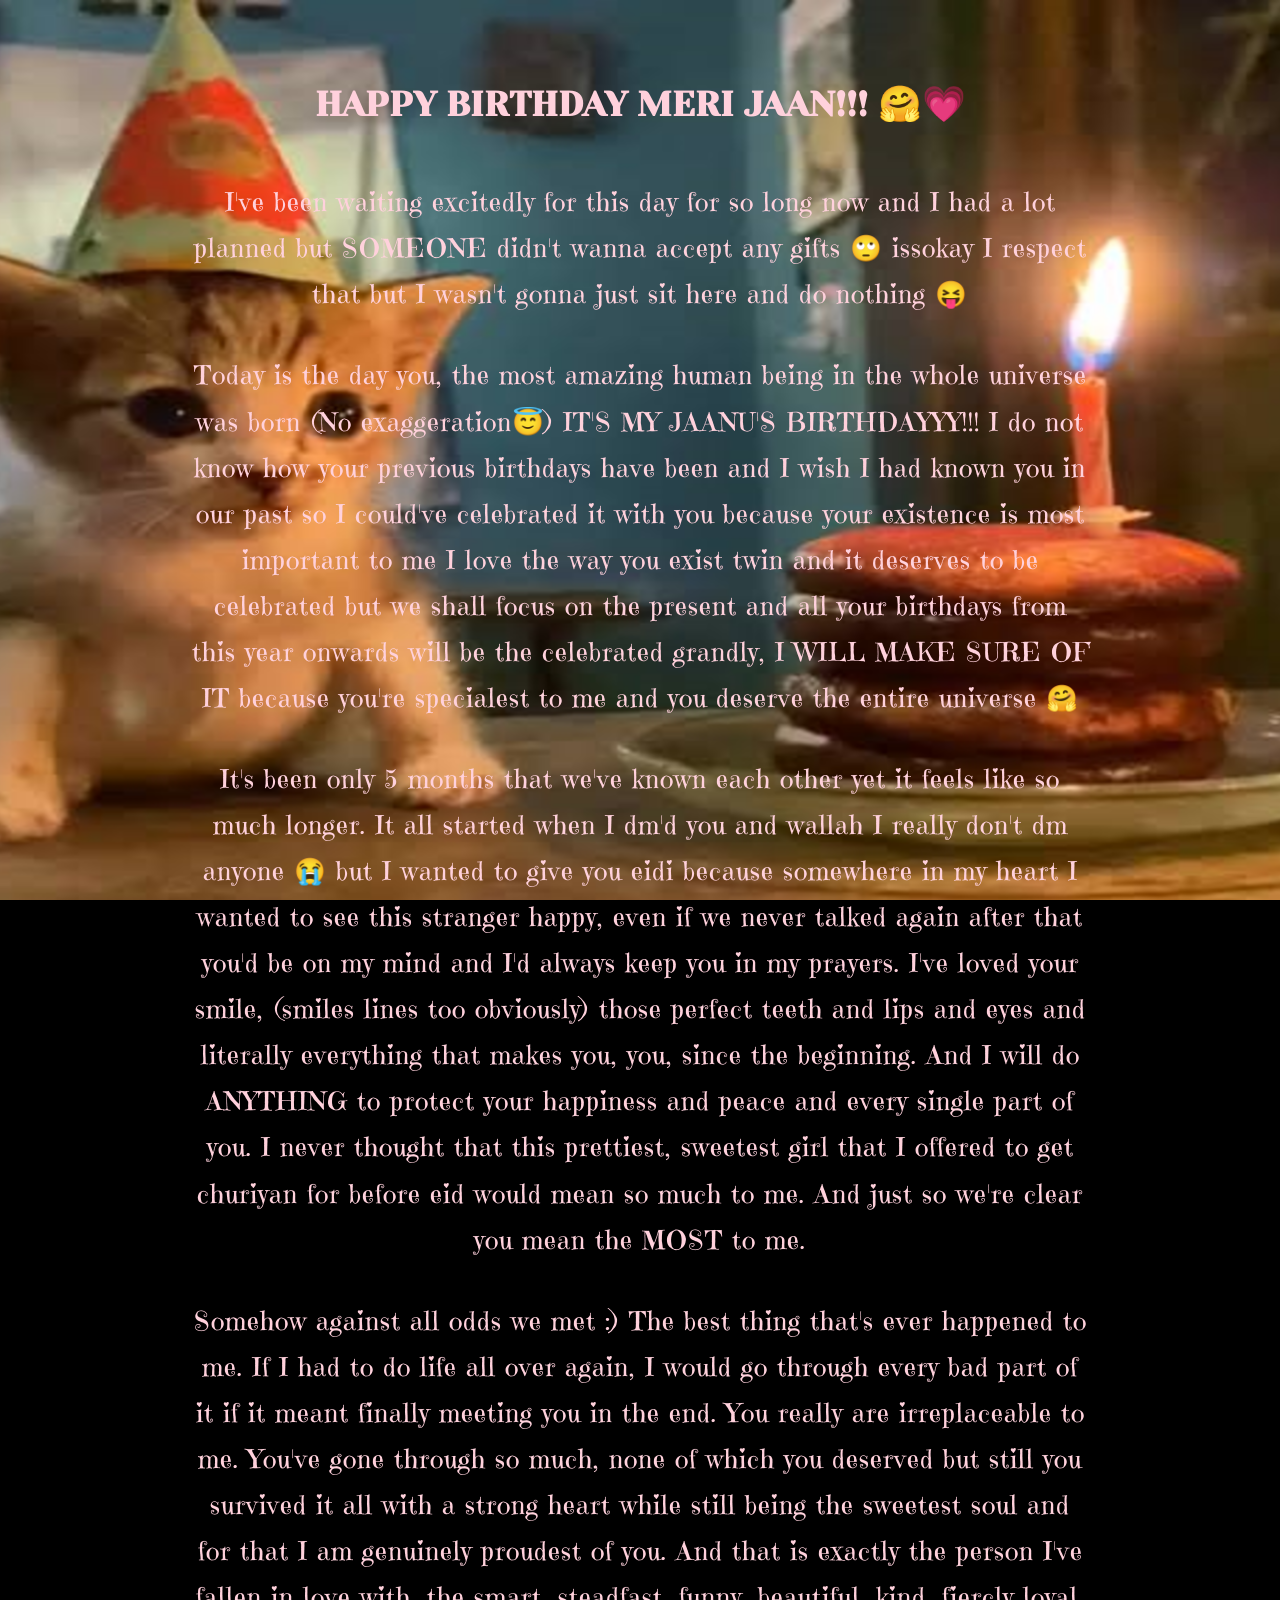
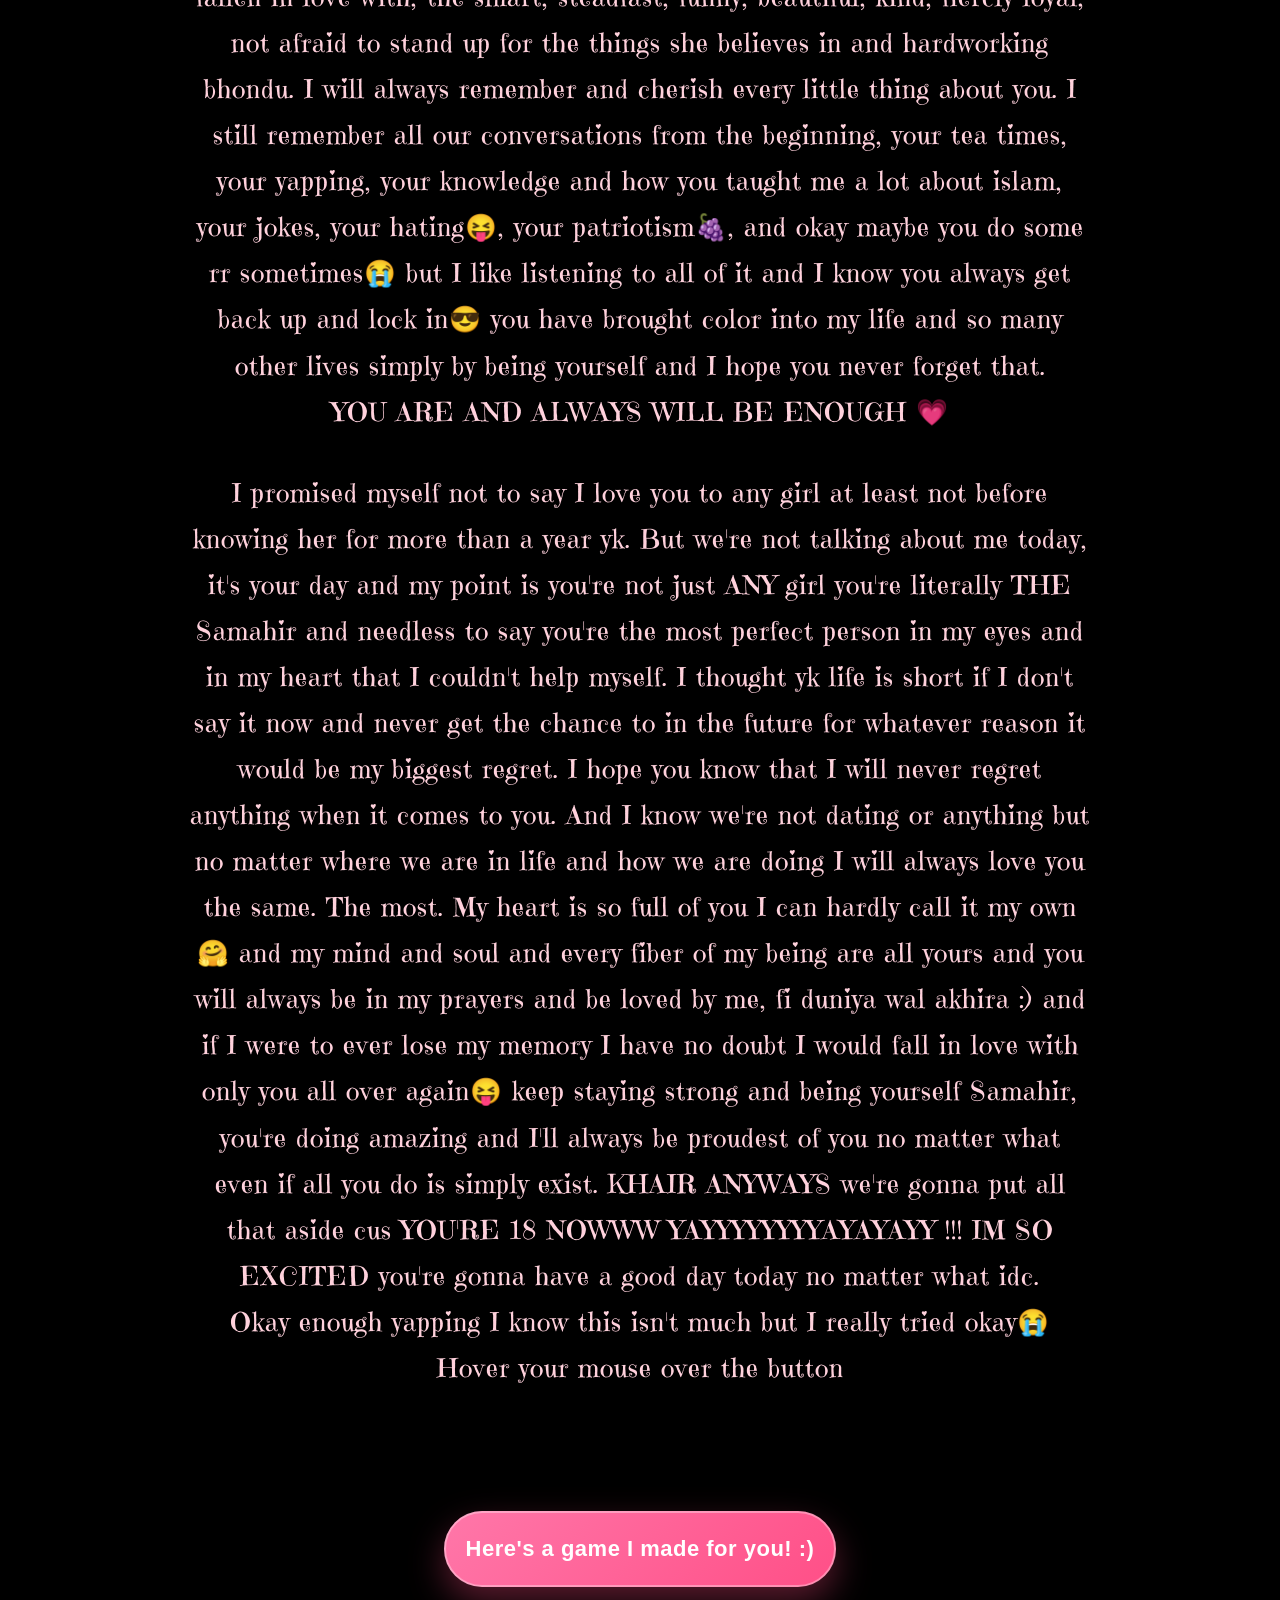
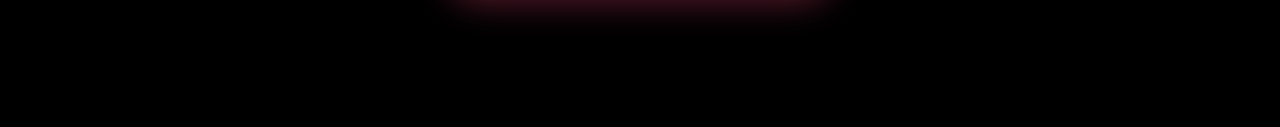
<file: index.html>
<!DOCTYPE html>
<html lang="en">
<head>
    <meta charset="UTF-8">
    <meta name="viewport" content="width=device-width, initial-scale=1.0">
    <title>HAPPY BIRTHDAY!!!</title>
</head>

<style>
    @font-face {
        src: url(fonts/YesevaOne-Regular.ttf);
        font-family: YesevaOne-Regular;
    }
    
    @font-face {
        src: url(fonts/EmilysCandy-Regular.ttf);
        font-family: EmilysCandy-Regular;
    }
    
    * {
        margin: 0;
        padding: 0;
        box-sizing: border-box;
    }

    body {
        background: black;
        background-image: url(images/birthday-kitty.png);
        background-position: center;
        background-repeat: no-repeat;
        background-attachment: fixed;
        background-size: cover;
        padding: 40px 20px; 
    }

    h1 {
        text-align: center;
        color: #FFD1DC;
        font-family: YesevaOne-Regular;
        font-size: 2.2em;
        margin-top: 40px;
        margin-bottom: 50px; 
        line-height: 1.4;
    }

    p {
        text-align: center;
        color: #FFD1DC;
        font-family: EmilysCandy-Regular;
        font-size: 1.6em;
        letter-spacing: 1px;
        max-width: 900px;       
        margin: 0 auto 35px auto; 
        line-height: 1.8;       
    }

    a {
        text-decoration: none;
        -webkit-tap-highlight-color: transparent;
        outline: none;
    }

    .container {
        display: flex;
        justify-content: center;
        align-items: center;
        position: relative;
        margin-top: 120px; 
        margin-bottom: 100px;
    }

    .love-btn {
        position: relative;
        padding: 25px 22px;
        border: none;
        border-radius: 70px;
        cursor: pointer;
        background: linear-gradient(135deg, #ff77a9, #ff4f87);
        color: white;
        font-size: 22px;
        font-weight: 600;
        letter-spacing: .5px;
        box-shadow: 0 15px 35px rgba(255, 75, 130, .35);
        transition: transform 0.35s, box-shadow 0.35s;
        overflow: visible;
        animation: float 3s ease-in-out infinite;
    }

    .love-btn span {
        position: relative;
        z-index: 10;
    }

    .love-btn:hover {
        animation: floatHover 3s ease-in-out infinite;
        box-shadow:
            0 20px 45px rgba(255, 75, 130, .45),
            0 0 35px rgba(255, 150, 190, .7);
    }

    .love-btn:active {
        transform: scale(.97);
    }

    @keyframes float {
        0%, 100% { transform: translateY(0); }
        50% { transform: translateY(-8px); }
    }

    @keyframes floatHover {
        0%, 100% { transform: translateY(-6px) scale(1.05); }
        50% { transform: translateY(-14px) scale(1.05); }
    }

    .emoji-arc {
        position: absolute;
        top: -95px; 
        left: 50%;                
        transform: translateX(-50%); 
        width: 400px; 
        height: 120px;
        pointer-events: none;
        z-index: 20;
        background: transparent; 
        border: none;
        outline: none;
    }

    .arc-item {
        position: absolute;
        font-size: 26px;
        opacity: 0;
        offset-path: path('M 0 90 Q 135 -70 395 90');
        offset-rotate: auto; 
        transition: offset-distance 2s cubic-bezier(0.25, 1, 0.5, 1), opacity 0.4s ease;
    }

    .arc-item.e1 { 
        offset-distance: 0%; 
    }

    .love-btn:hover + .emoji-arc .arc-item {
        opacity: 1;
    }

    .love-btn:hover + .emoji-arc .arc-item.e1 { 
        offset-distance: 100%; 
    }

    .heart {
        position: absolute;
        color: #ff4f87;
        font-size: 22px;
        opacity: 0;
        transition: .8s ease;
        pointer-events: none;
    }

    .h1 { top: 50%; left: 15%; }
    .h2 { top: 50%; right: 15%; }
    .h3 { top: 15%; left: 30%; }
    .h4 { bottom: 15%; right: 30%; }
    .h5 { top: 20%; right: 40%; }
    .h6 { bottom: 20%; left: 40%; }

    .love-btn:hover .h1 { opacity: 1; transform: translate(-70px, -60px) rotate(-25deg) scale(1.5); }
    .love-btn:hover .h2 { opacity: 1; transform: translate(70px, -70px) rotate(20deg) scale(1.6); }
    .love-btn:hover .h3 { opacity: 1; transform: translate(-30px, -90px) scale(1.4); }
    .love-btn:hover .h4 { opacity: 1; transform: translate(35px, 70px) scale(1.3); }
    .love-btn:hover .h5 { opacity: 1; transform: translate(55px, -80px) rotate(35deg) scale(1.4); }
    .love-btn:hover .h6 { opacity: 1; transform: translate(-55px, 75px) rotate(-30deg) scale(1.5); }

    .love-btn::before {
        content: "";
        position: absolute;
        top: -100%;
        left: -40%;
        width: 40%;
        height: 220%;
        background: rgba(255, 255, 255, 0); 
        transform: rotate(-45deg);
        transition: .7s;
    }

    .love-btn:hover::before {
        left: 120%;
    }

    .love-btn::after {
        content: "";
        position: absolute;
        inset: 0;
        border-radius: 70px;
        border: 2px solid rgba(255, 255, 255, .35);
        animation: pulse 2.5s infinite;
    }

    @keyframes pulse {
        0% { transform: scale(1); opacity: .7; }
        70% { transform: scale(1.08); opacity: 0; }
        100% { transform: scale(1.08); opacity: 0; }
    }
</style>


<body>
    
    <h1 id="h1">HAPPY BIRTHDAY MERI JAAN!!! 🤗💗</h1>

    <p id="p1">I've been waiting excitedly for this day for so long now and I had a lot planned but SOMEONE didn't wanna accept any gifts 🙄 
        issokay I respect that but I wasn't gonna just sit here and do nothing 😝
    </p>
    
    <p id="p2">Today is the day you, the most amazing human being in the whole universe was born (No exaggeration😇) IT'S MY JAANU'S BIRTHDAYYY!!! 
        I do not know how your previous birthdays have been and I wish I had known you in our past so I could've celebrated it with you because your existence is most important to me I love the way you exist twin and it deserves to be celebrated
        but we shall focus on the present and all your birthdays from this year onwards will be the celebrated grandly, I WILL MAKE SURE OF IT because you're specialest to me and you deserve the entire universe 🤗
    </p>

    <p id="p3">It's been only 5 months that we've known each other yet it feels like so much longer. It all started when I dm'd you and wallah I really don't dm anyone 😭
        but I wanted to give you eidi because somewhere in my heart I wanted to see this stranger happy, even if we never talked again after that you'd be on my mind and I'd always keep you in my prayers. 
        I've loved your smile, (smiles lines too obviously) those perfect teeth and lips and eyes and literally everything that makes you, you, since the beginning. 
        And I will do ANYTHING to protect your happiness and peace and every single part of you. I never thought that this prettiest, sweetest girl
        that I offered to get churiyan for before eid would mean so much to me. And just so we're clear you mean the MOST to me. 
    </p>

    <p id="p4">Somehow against all odds we met :) The best thing that's ever happened to me. If I had to do life all over again, I would go through every bad part of it if it meant finally meeting you
        in the end. You really are irreplaceable to me. You've gone through so much, none of which you deserved but still you survived it all with a strong heart while still being the sweetest soul and for that I am genuinely proudest of you. 
        And that is exactly the person I've fallen in love with, the smart, steadfast, funny, beautiful, kind, fiercly loyal, not afraid to stand up for the things she believes in and hardworking bhondu. I will always remember and cherish every little thing about you. 
        I still remember all our conversations from the beginning, your tea times, your yapping, your knowledge and how you taught me a lot about islam, your jokes, your hating😝, your patriotism🍇, 
        and okay maybe you do some rr sometimes😭 but I like listening to all of it and I know you always get back up and lock in😎 you have brought color into my life and so many other lives simply by being yourself
        and I hope you never forget that. <br> YOU ARE AND ALWAYS WILL BE ENOUGH 💗
    </p>

    <p id="p5">I promised myself not to say I love you to any girl at least not before knowing her for more than a year yk. But we're not talking about me today, it's your day 
        and my point is you're not just ANY girl you're literally THE Samahir and needless to say you're the most perfect person in my eyes and in my heart that I couldn't help myself. 
        I thought yk life is short if I don't say it now and never get the chance to in the future for whatever reason it would be my biggest regret. I hope you know that I will never regret anything 
        when it comes to you. And I know we're not dating or anything but no matter where we are in life and how we are doing I will always love you the same. The most. My heart is so full of you I can hardly call it my own🤗 
        and my mind and soul and every fiber of my being are all yours and you will always be in my prayers and be loved by me, fi duniya wal akhira :) 
        and if I were to ever lose my memory I have no doubt I would fall in love with only you all over again😝 keep staying strong and being yourself Samahir, 
        you're doing amazing and I'll always be proudest of you no matter what even if all you do is simply exist. KHAIR ANYWAYS we're gonna put all that aside cus 
        YOU'RE 18 NOWWW YAYYYYYYYYAYAYAYY !!! IM SO EXCITED you're gonna have a good day today no matter what idc. <br> Okay enough yapping I know this isn't much but I really tried okay😭 <br> Hover your mouse over the button
    </p>

    
    <a href="heart.html">
        <div class="container">
      <button class="love-btn">
        <span> Here's a game I made for you! :) </span>

        <div class="heart h1">❤</div>
        <div class="heart h2">❤</div>
        <div class="heart h3">❤</div>
        <div class="heart h4">❤</div>
        <div class="heart h5">❤</div>
        <div class="heart h6">❤</div>
      </button>

      <div class="emoji-arc">
        <div class="arc-item e1">🤗💗</div>
      </div>
    </div>
    </a>


</body>
</html>
</file>
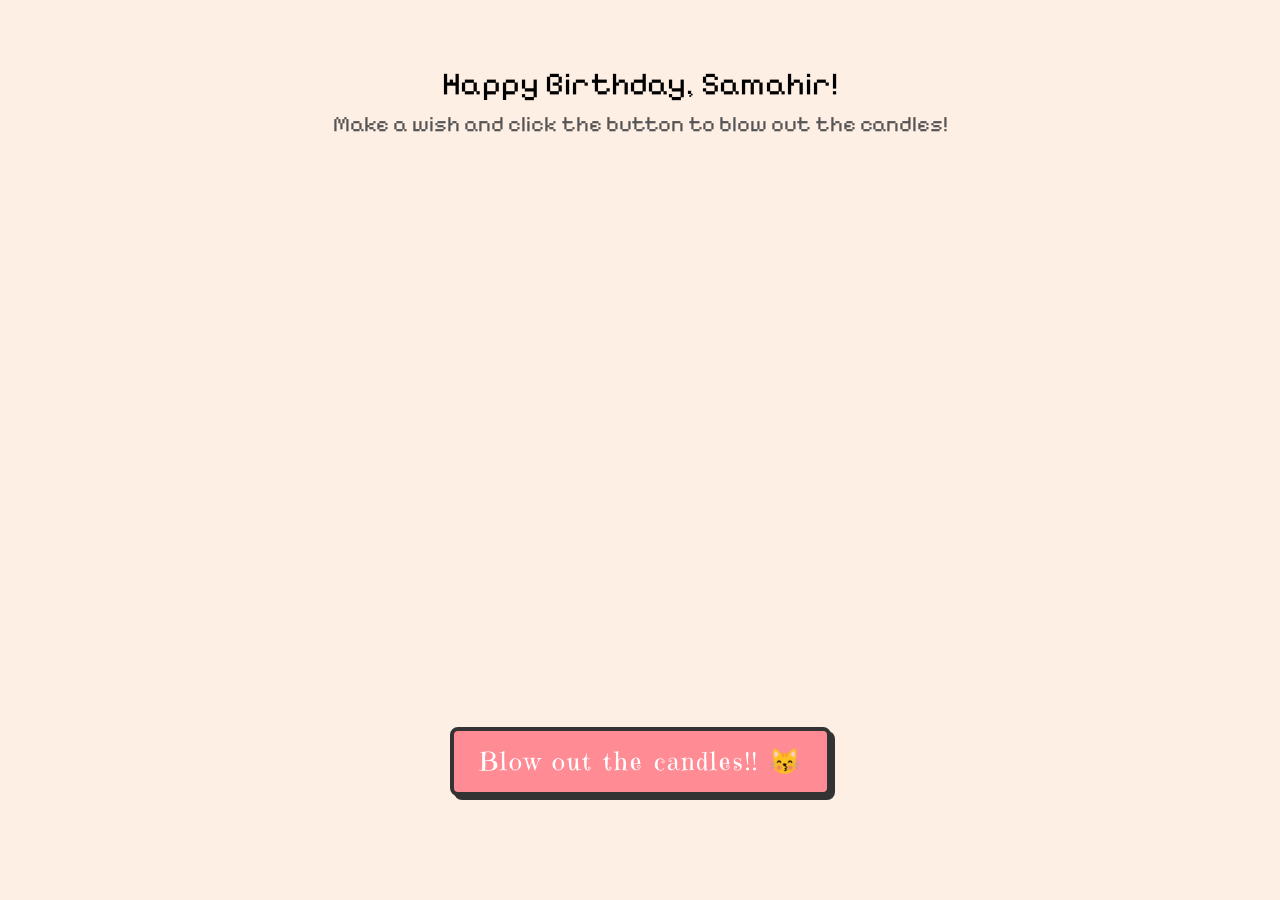
<file: birthdaycake.html>
<!DOCTYPE html>
<html lang="en">
  <head>
    <meta charset="UTF-8" />
    <meta name="viewport" content="width=device-width, initial-scale=1" />
    <title>Birthday Cake 🎂</title>
    <link rel="stylesheet" href="style.css" />
    <link rel="preconnect" href="https://fonts.googleapis.com" />
    <link rel="preconnect" href="https://fonts.gstatic.com" crossorigin />
    <link
      href="https://fonts.googleapis.com/css2?family=Pixelify+Sans:wght@400..700&display=swap"
      rel="stylesheet"
    />
  </head>
  <body>
    <div class="container">
      <div id="birthdayText"></div>
      <div class="cake-container">
        <div class="cake" id="cake"></div>
      </div>
      
      <button id="blowBtn" class="action-btn">Blow out the candles!! 😽</button>
      <button id="surpriseBtn" class="action-btn hidden-btn">And for the final part</button>
    </div>

    <script>
      const params = new URLSearchParams(window.location.search);
      const name = params.get("name") || "Friend";
      let candleCount = parseInt(params.get("candles")) || 18;
      candleCount = Math.min(Math.max(candleCount, 1), 30);

      const birthdayText = document.getElementById("birthdayText");
      birthdayText.innerHTML = `
        <div id="mainTitle">Happy Birthday, Samahir!</div>
        <div id="subTitle">Make a wish and click the button to blow out the candles!</div>
      `;

      const cake = document.getElementById("cake");

      const colors = [
        "green-candle",
        "purple-candle",
        "blue-candle",
        "yellow-candle",
      ];
      const CAKE_VISUAL_WIDTH = 35;

      function createCandles(count) {
        cake.innerHTML = "";
        const CANDLE_VISUAL_WIDTH = 2;
        const availableWidth = CAKE_VISUAL_WIDTH;
        const candlesPerRow = 6;
        const rowCount = Math.ceil(count / candlesPerRow);
        const shiftAmount = 4;

        for (let i = 0; i < count; i++) {
          const candle = document.createElement("div");
          candle.classList.add("candle");
          const colorClass = colors[Math.floor(Math.random() * colors.length)];
          candle.classList.add(colorClass);

          const row = Math.floor(i / candlesPerRow);
          const col = i % candlesPerRow;
          const totalCandlesInRow = Math.min(
            candlesPerRow,
            count - row * candlesPerRow
          );
          const rowSpacing = availableWidth / (totalCandlesInRow + 1);

          const leftBase = rowSpacing * (col + 1) - CANDLE_VISUAL_WIDTH / 2 + 5;
          const rowShift = row % 2 === 0 ? 0 : shiftAmount;

          candle.style.position = "absolute";
          candle.style.top = `${10 + row * 3}px`;
          candle.style.left = `${leftBase - rowShift + 4}px`;

          cake.appendChild(candle);
        }
      }

      createCandles(candleCount);
      const blowBtn = document.getElementById("blowBtn");
      const surpriseBtn = document.getElementById("surpriseBtn");

      blowBtn.addEventListener("click", () => {

        blowBtn.style.display = "none";
        blowOutCandles();
      });

      function blowOutCandles() {
        const candles = document.querySelectorAll(".candle");
        candles.forEach((candle) => {
          const delay = Math.random() * 1000;
          setTimeout(() => {
            colors.forEach((color) => {
              if (candle.classList.contains(color)) {
                candle.classList.add("blown");
              }
            });
          }, delay);
        });

        setTimeout(() => {
          const subTitle = document.getElementById("subTitle");
          subTitle.textContent = `YAYYYYYYAYAYAY WISHING YOU THE HAPPIEST BIRTHDAY PYAARU !!! 🤗💗`;
  
          surpriseBtn.classList.add("show-btn");
          
          surpriseBtn.addEventListener("click", () => {
            window.location.href = "ghazal.html"; 
          });
        }, 1200);
      }
    </script>
  </body>
</html>
</file>
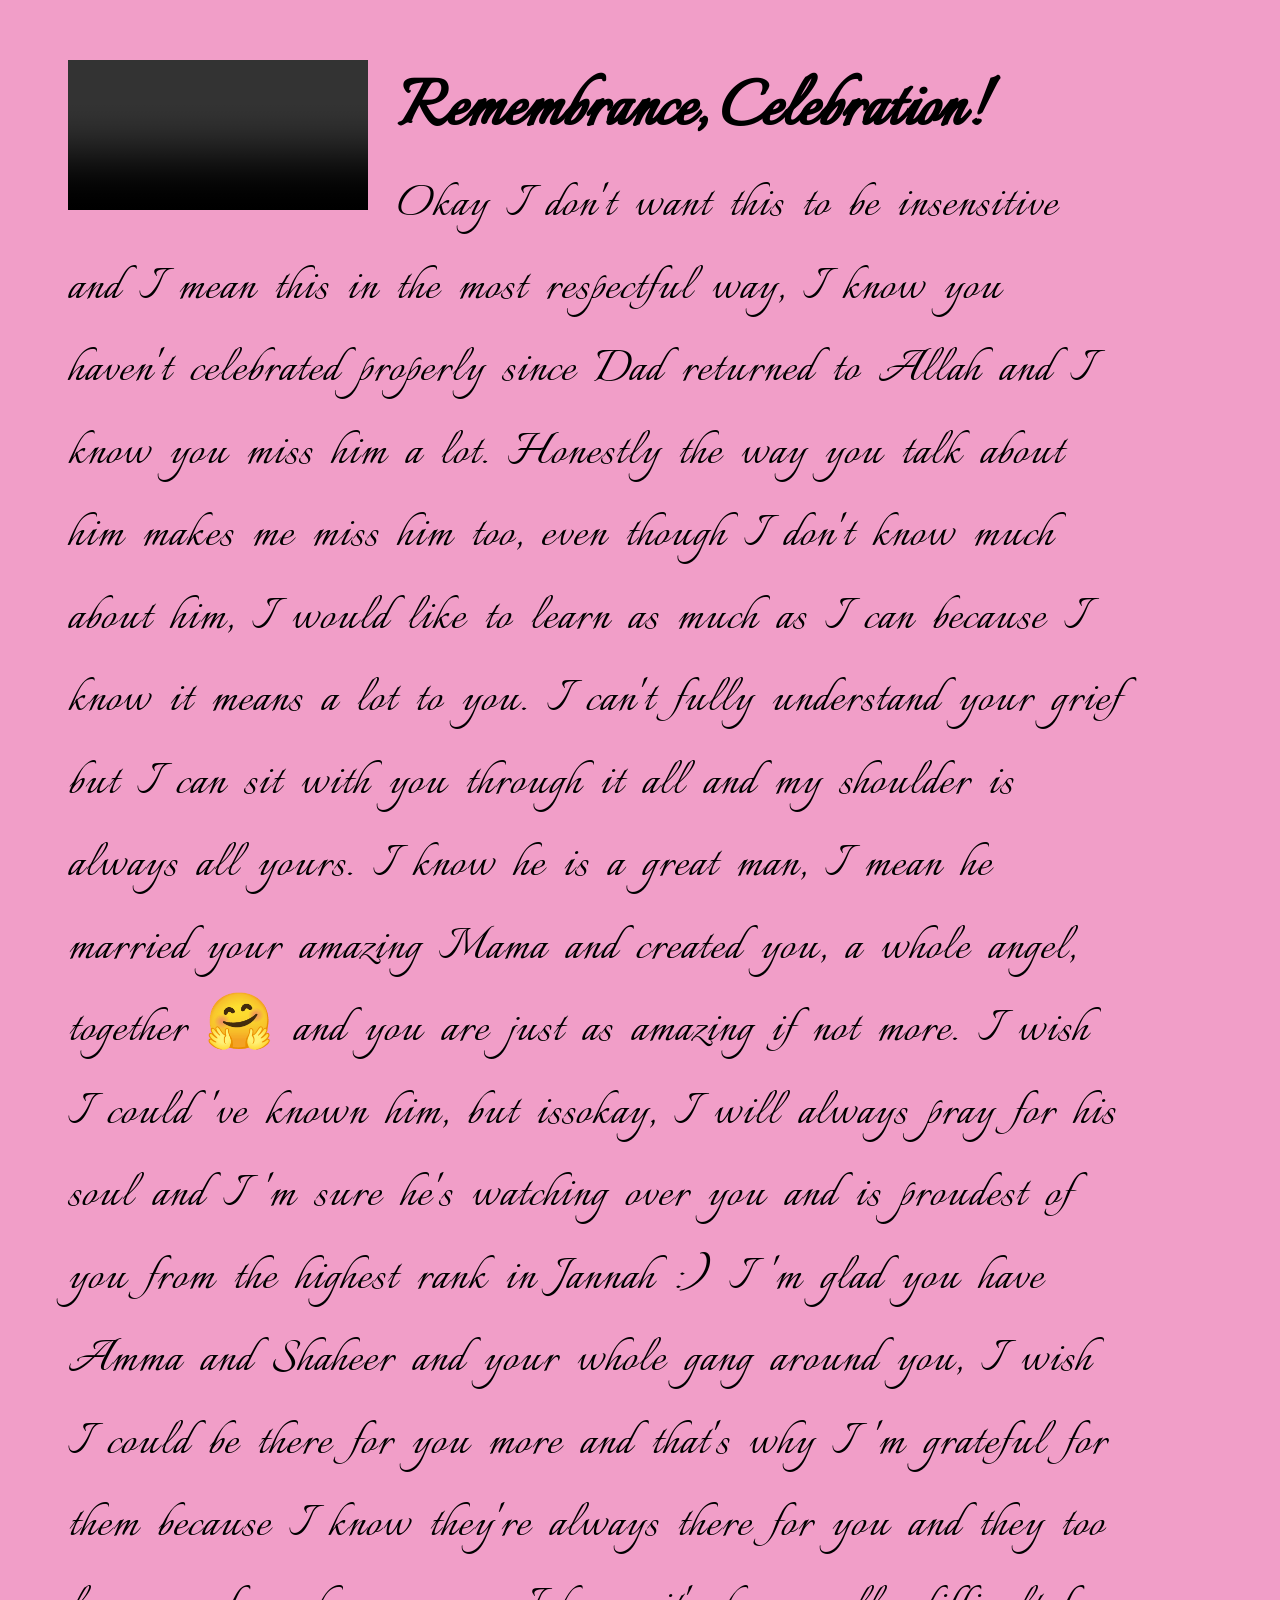
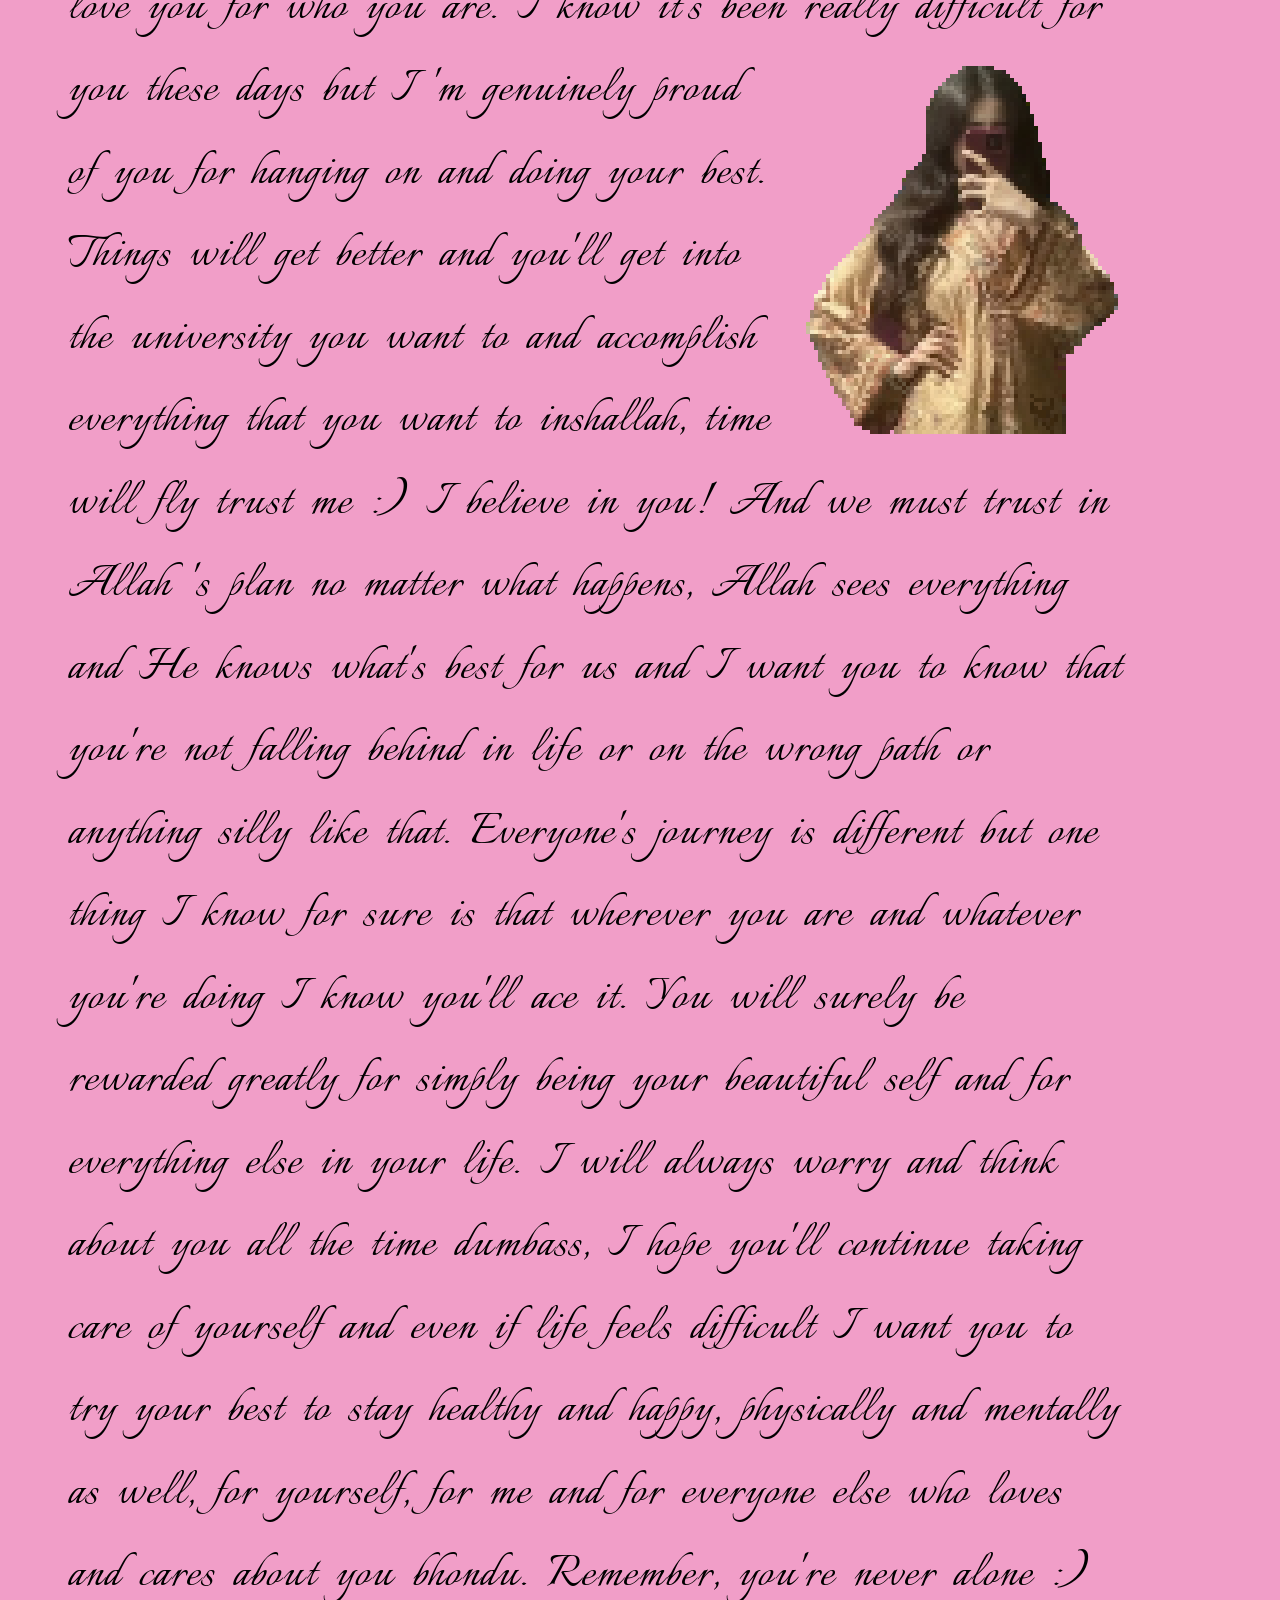
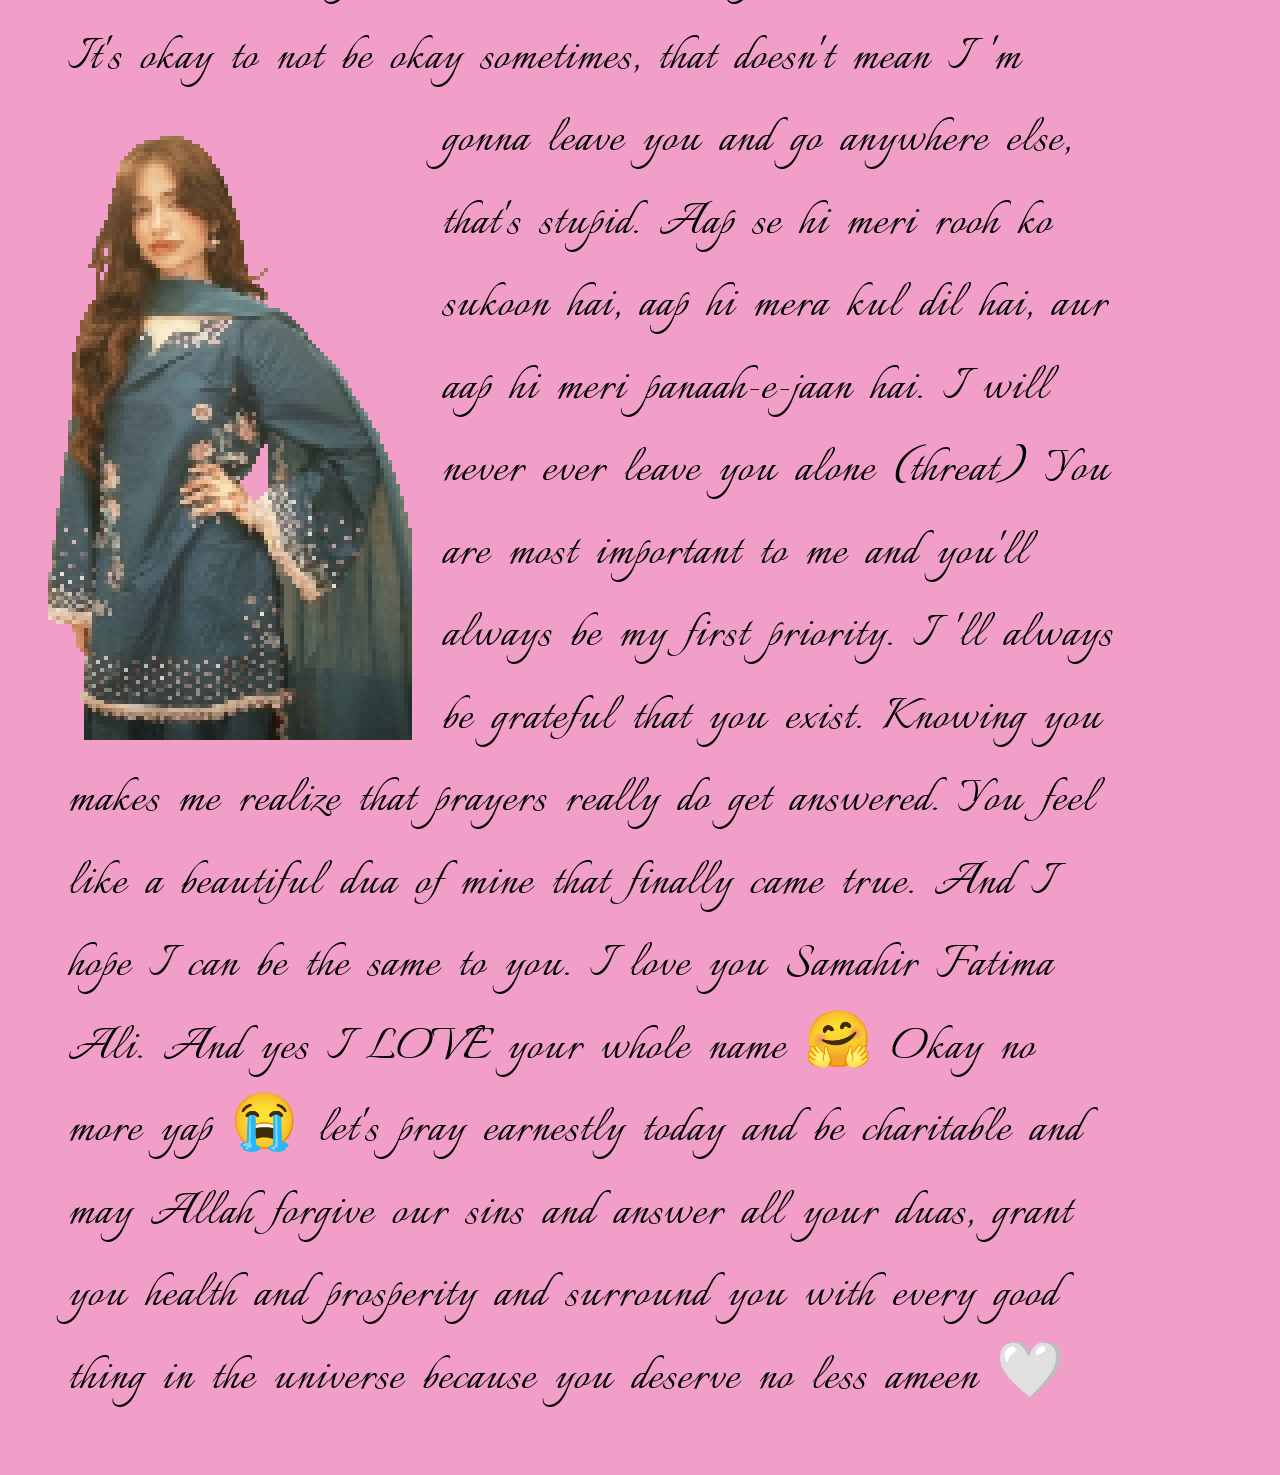
<file: ghazal.html>
<!DOCTYPE html>
<html lang="en">
<head>
    <meta charset="UTF-8">
    <meta name="viewport" content="width=device-width, initial-scale=1.0">
    <title>You are everything to me</title>
    <script src="script.js" defer></script>
    <link rel="stylesheet" href="styleg.css">
</head>

<body>
    <p class="remembrance-p">
        
        <video id="ghazal" controls autoplay loop src="videos/ghazal1.mp4"></video>
        
        <h1>Remembrance, Celebration!</h1>
        
        <p>Okay I don't want this to be insensitive and I mean this in the most respectful way, I know you haven't celebrated properly since Dad returned to Allah and I know you miss him a lot. 
        Honestly the way you talk about him makes me miss him too, even though I don't know much about him, I would like to learn as much as I can because I know it means a lot to you.
        I can't fully understand your grief but I can sit with you through it all and my shoulder is always all yours. I know he is a great man, I mean he married your amazing Mama and created you,
        a whole angel, together 🤗 and you are just as amazing if not more. 
        I wish I could 've known him, but issokay, I will always pray for his soul and I 'm sure he's watching over you and is proudest of you from the highest rank in Jannah :) I 'm glad you have Amma and Shaheer and your whole gang around you,     
         
        I wish I could be there for you more and that's why I 'm grateful for them because I know they're always there for you and they too love you for who you are. 
        I know it's been really difficult for you these days <img class=prettyyellow src="images/prettyyellow.png"> but I 'm genuinely proud of you for hanging on and doing your best. Things will get better and you'll get into the university you want to and accomplish everything that you want to inshallah, time will fly trust me :)
        I believe in you! And we must trust in Allah 's plan no matter what happens,
        Allah sees everything and He knows what's best for us and I want you to know that you're not falling behind in life or on the wrong path or anything silly like that.
        Everyone's journey is different but one thing I know for sure is that wherever you are and whatever you're doing I know you'll ace it.   
        You will surely be rewarded greatly for simply being your beautiful self and for everything else in your life. I will always worry and think about you all the time dumbass, I hope you'll continue taking 
        
        care of yourself and even if life feels difficult I want you to try your best to stay healthy and happy, physically and mentally as well, for yourself, for me and for everyone else who loves and cares about you bhondu. Remember, you're never alone :)  
        It's okay to not be okay sometimes,  that doesn't mean I 'm gonna leave you and go anywhere else, <img class=prettyblue src="images/prettyblue.png"> that's stupid. Aap se hi meri rooh ko sukoon hai, aap hi mera kul dil hai, aur aap hi meri panaah-e-jaan hai. 
        I will never ever leave you alone (threat) 
        You are most important to me and you'll always be my first priority. I 'll always be grateful that you exist. 
        Knowing you makes me realize that prayers really do get answered.
        You feel like a beautiful dua of mine that finally came true. And I hope I can be the same to you. 
        I love you Samahir Fatima Ali. And yes I LOVE your whole name 🤗 Okay no more yap 😭 
        let's pray earnestly today and be charitable and may Allah forgive our sins and answer all your duas, grant you health and prosperity and surround you with every good thing in the universe because you deserve no less ameen 🤍
        
    </p>
        
        
        
        
        
        
        
        
        
        
        
        
        
        
        
    </p>

</body>
</html>
</file>
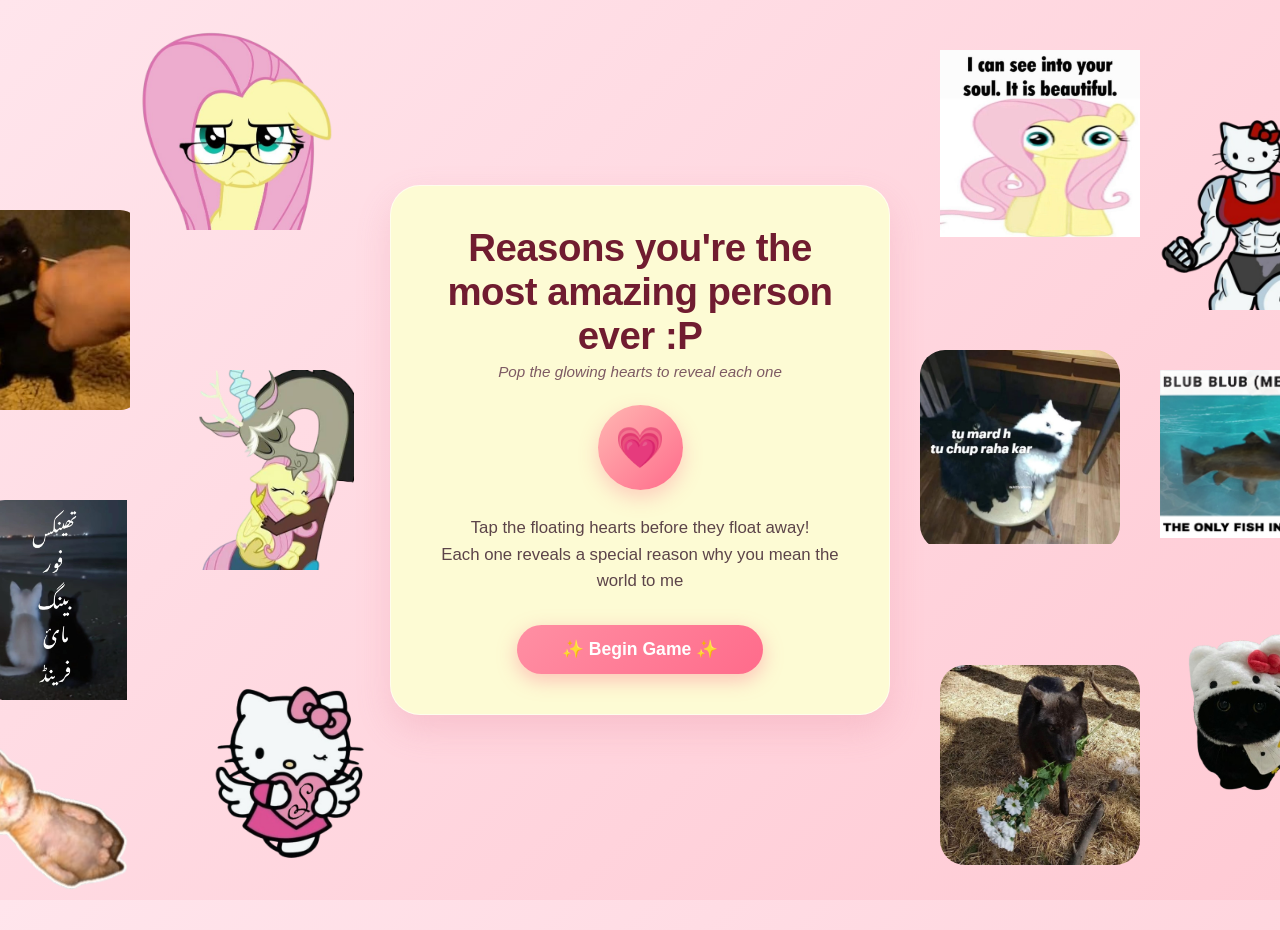
<file: heart.html>
<!DOCTYPE html>
<html lang="en">
<head>
    <meta charset="UTF-8">
    <meta name="viewport" content="width=device-width, initial-scale=1.0">
    <title>Reasons I Love You</title>
    <style>

        .fluttershy1 {
            background-image: url(images/fluttershy1.png);
            background-repeat:no-repeat;
            background-size:contain;
            position:absolute;
            height:200px;
            width:200px;
            transform:translate(-400px, -320px)
        }

        .stronggirl {
            background-image: url(images/stronggirl.png);
            background-repeat:no-repeat;
            background-size:contain;
            position:absolute;
            height:220px;
            width:220px;
            transform:translate(620px, -250px)
        }

        .fluttershy3 {
            background-image: url(images/fluttershy3.png);
            background-repeat:no-repeat;
            background-size:contain;
            position:absolute;
            height:200px;
            width:200px;
            transform:translate(-350px, 20px)
        }

        .fluttershy4 {
            background-image: url(images/fluttershy4.png);
            background-repeat:no-repeat;
            background-size:contain;
            position:absolute;
            height:200px;
            width:200px;
            transform:translate(400px, -300px)
        }

        .shk {
            background-image: url(images/shk.png);
            background-repeat:no-repeat;
            background-size:contain;
            position:absolute;
            height:200px;
            width:200px;
            transform:translate(-350px, 320px)
        }

        .uskitty {
            background-image: url(images/uskitty.png);
            background-repeat:no-repeat;
            background-size:contain;
            position:absolute;
            height:200px;
            width:200px;
            transform:translate(380px, 0px);
            border-radius:25px
        }

        .eepy {
            background-image: url(images/eepy.png);
            background-repeat:no-repeat;
            background-size:contain;
            position:absolute;
            height:200px;
            width:200px;
            transform:translate(-600px, 380px)
        }

        .void {
            background-image: url(images/void.png);
            background-repeat:no-repeat;
            background-size:contain;
            position:absolute;
            height:200px;
            width:200px;
            transform:translate(-600px, -140px);
            border-radius:20px
        }

        .blubblub {
            background-image: url(images/blubblub.png);
            background-repeat:no-repeat;
            background-size:contain;
            position:absolute;
            height:200px;
            width:200px;
            transform:translate(620px, 20px)
        }

        .together {
            background-image: url(images/together.png);
            background-repeat:no-repeat;
            background-size:contain;
            position:absolute;
            height:200px;
            width:200px;
            transform:translate(-560px, 150px);
            border-radius:25px
        }

        .mewolf {
            background-image: url(images/mewolf.png);
            background-repeat:no-repeat;
            background-size:contain;
            position:absolute;
            height:200px;
            width:200px;
            transform:translate(400px, 315px);
            border-radius:25px
        }

        .bhk {
            background-image: url(images/bhk.png);
            background-repeat:no-repeat;
            background-size:contain;
            position:absolute;
            height:200px;
            width:200px;
            transform:translate(620px, 250px);
        }

        .hhk {

            background-image: url(images/hhk.png);
            background-repeat:no-repeat;
            background-size:contain;
            position:absolute;
            height:80px;
            width:80px;
            transform:translate(900px, -400px);
        }

        :root {
            --primary-pink: #ff6b8b;
            --rose-gold: #ffb7b2;
            --light-pink: #fff0f3;
            --dark-pink: #701c30;
            --bg-romantic-dark: #3a0017;
            --bg-romantic-light: #9e2a4b;
            --glow-color: rgba(255, 107, 139, 0.9);
        }

        * {
            box-sizing: border-box;
            margin: 0;
            padding: 0;
            font-family: 'Segoe UI', Roboto, Helvetica, Arial, sans-serif;
        }

        body {
            background: linear-gradient(135deg, #ffe5ec 0%, #ffcad4 100%);
            display: flex;
            justify-content: center;
            align-items: center;
            min-height: 100vh;
            padding: 20px;
        }

        .card {
            background: #FDFBD4;
            backdrop-filter: blur(10px);
            border: 1px solid rgba(255, 255, 255, 0.6);
            border-radius: 30px;
            width: 100%;
            max-width: 500px;
            padding: 40px 30px;
            text-align: center;
            box-shadow: 0 15px 35px rgba(222, 110, 134, 0.2);
            overflow: hidden;
        }

        h1 {
            color: var(--dark-pink);
            font-size: 2.4rem;
            margin-bottom: 5px;
            font-weight: 700;
            letter-spacing: -0.5px;
        }

        .subtitle {
            color: #7d5a63;
            font-size: 0.95rem;
            margin-bottom: 25px;
            font-style: italic;
        }

        .screen {
            display: none;
            opacity: 0;
            transform: translateY(15px);
            transition: opacity 0.6s ease, transform 0.6s ease;
        }

        .screen.active {
            display: block;
            opacity: 1;
            transform: translateY(0);
        }

        .avatar-container {
            display: flex;
            justify-content: center;
            margin-bottom: 25px;
        }

        .avatar {
            width: 85px;
            height: 85px;
            background: linear-gradient(135deg, var(--rose-gold), var(--primary-pink));
            border-radius: 50%;
            display: flex;
            align-items: center;
            justify-content: center;
            color: white;
            font-size: 2.5rem;
            box-shadow: 0 8px 20px rgba(255, 107, 139, 0.3);
            animation: heartBeat 2s infinite ease-in-out;
        }

        @keyframes heartBeat {
            0%, 100% { transform: scale(1); }
            50% { transform: scale(1.08); }
        }

        .instructions {
            color: #5c4449;
            margin-bottom: 30px;
            line-height: 1.6;
            font-size: 1.05rem;
        }

        .btn {
            background: linear-gradient(135deg, #ff8fa3, var(--primary-pink));
            color: white;
            border: none;
            padding: 14px 45px;
            font-size: 1.1rem;
            font-weight: bold;
            border-radius: 30px;
            cursor: pointer;
            box-shadow: 0 6px 20px rgba(255, 107, 139, 0.4);
            transition: all 0.3s ease;
            display: inline-flex;
            align-items: center;
            gap: 10px;
            text-decoration: none;
        }

        .btn:hover {
            transform: translateY(-3px);
            box-shadow: 0 8px 25px rgba(255, 107, 139, 0.5);
        }

        .game-header {
            color: white;
            background: rgba(255, 255, 255, 0.12);
            backdrop-filter: blur(6px);
            padding: 10px;
            border-radius: 14px;
            font-weight: bold;
            text-transform: uppercase;
            font-size: 0.85rem;
            letter-spacing: 1.5px;
            margin-bottom: 15px;
            border: 1px solid rgba(255, 255, 255, 0.15);
            position: relative;
            z-index: 3;
        }

        #score-display {
            display: block;
            font-size: 1.5rem;
            margin-top: 4px;
            font-weight: 800;
            text-shadow: 0 2px 4px rgba(0,0,0,0.4);
        }

        .game-area {
            position: relative;
            background: radial-gradient(circle at 50% 50%, #2e113d 0%, #11052c 50%, #050014 100%);
            height: 360px;
            border-radius: 20px;
            overflow: hidden;
            box-shadow: inset 0 0 40px rgba(0,0,0,0.8), 0 8px 20px rgba(17, 5, 44, 0.3);
        }

        .twinkle-bg {
            position: absolute;
            width: 200%;
            height: 200%;
            top: -50%;
            left: -50%;
            pointer-events: none;
            background-image: 
                radial-gradient(circle at 30% 40%, rgba(255, 107, 139, 0.18) 0%, transparent 40%),
                radial-gradient(circle at 75% 65%, rgba(138, 43, 226, 0.2) 0%, transparent 45%),
                radial-gradient(white 1px, transparent 0), 
                radial-gradient(rgba(255,255,255,0.7) 1.5px, transparent 0);
            background-size: 100% 100%, 100% 100%, 60px 60px, 90px 90px;
            background-position: 0 0, 0 0, 0 0, 30px 30px;
            opacity: 0.85;
            animation: galaxyRotate 40s linear infinite;
        }

        @keyframes galaxyRotate {
            0% { transform: rotate(0deg); }
            100% { transform: rotate(360deg); }
        }

        .congrats-overlay {
            position: absolute;
            top: 0;
            left: 0;
            width: 100%;
            height: 100%;
            background: rgba(10, 2, 28, 0.75);
            backdrop-filter: blur(4px);
            display: flex;
            flex-direction: column;
            justify-content: center;
            align-items: center;
            opacity: 0;
            pointer-events: none;
            transition: opacity 0.5s ease;
            z-index: 5;
        }

        .congrats-overlay.active {
            opacity: 1;
        }

        .congrats-text {
            color: white;
            font-size: 2.2rem;
            font-weight: 800;
            text-shadow: 0 0 15px var(--primary-pink);
            transform: scale(0.5);
            transition: transform 0.5s cubic-bezier(0.175, 0.885, 0.32, 1.275);
            z-index: 7;
        }

        .congrats-overlay.active .congrats-text {
            transform: scale(1);
        }

        .confetti {
            position: absolute;
            width: 8px;
            height: 8px;
            z-index: 6;
            opacity: 0.9;
            animation: confettiFall 2.5s ease-out forwards;
        }

        @keyframes confettiFall {
            0% {
                transform: translateY(-20px) translateX(0) rotate(0deg);
                opacity: 1;
            }
            100% {
                transform: translateY(380px) translateX(var(--drift)) rotate(var(--rotation));
                opacity: 0;
            }
        }

        .reason-display-zone {
            margin-top: 18px;
            min-height: 115px;
            display: flex;
            align-items: center;
            justify-content: center;
        }

        .reason-popup {
            width: 100%;
            background: linear-gradient(to right, #fff5f7, #fff0f3);
            border: 2px dashed #ffb7b2;
            padding: 18px 22px;
            border-radius: 18px;
            opacity: 0;
            transform: translateY(12px);
            transition: all 0.4s cubic-bezier(0.175, 0.885, 0.32, 1.275);
            box-shadow: 0 4px 12px rgba(255, 183, 178, 0.15);
        }

        .reason-popup.active {
            opacity: 1;
            transform: translateY(0);
        }

        .reason-number {
            font-size: 0.85rem;
            font-weight: 700;
            color: var(--primary-pink);
            text-transform: uppercase;
            letter-spacing: 1.2px;
            margin-bottom: 6px;
        }

        .reason-text {
            color: var(--dark-pink);
            font-size: 1.2rem;
            font-weight: 600;
            line-height: 1.5;
        }

        .floating-heart {
            position: absolute;
            bottom: -50px;
            width: 24px;
            height: 24px;
            background-color: var(--primary-pink);
            transform: rotate(-45deg);
            cursor: pointer;
            filter: drop-shadow(0 0 8px var(--glow-color)) drop-shadow(0 0 16px rgba(255, 107, 139, 0.6));
            animation: floatUpUp 4.8s linear forwards;
            z-index: 4;
        }

        .floating-heart::before,
        .floating-heart::after {
            content: "";
            position: absolute;
            width: 24px;
            height: 24px;
            background-color: var(--primary-pink);
            border-radius: 50%;
        }

        .floating-heart::before { top: -12px; left: 0; }
        .floating-heart::after { left: 12px; top: 0; }

        @keyframes floatUpUp {
            0% { transform: translateY(0) rotate(-45deg) scale(0.85); opacity: 0; }
            15% { opacity: 1; }
            85% { opacity: 1; }
            100% { transform: translateY(-460px) rotate(-35deg) scale(1.1); opacity: 0; }
        }

        .particle {
            position: absolute;
            pointer-events: none;
            font-size: 14px;
            animation: explode 0.6s cubic-bezier(0.1, 0.8, 0.3, 1) forwards;
            z-index: 4;
        }

        @keyframes explode {
            0% { transform: translate(-50%, -50%) scale(1); opacity: 1; }
            100% { transform: translate(var(--x), var(--y)) scale(0.4); opacity: 0; }
        }

        .history-tray {
            display: flex;
            flex-wrap: wrap;
            gap: 6px;
            justify-content: center;
            margin-top: 15px;
            min-height: 30px;
        }

        .mini-heart {
            color: var(--primary-pink);
            font-size: 1.1rem;
            animation: popIn 0.3s ease forwards;
        }

        @keyframes popIn {
            0% { transform: scale(0); }
            100% { transform: scale(1); }
        }

        .summary-list {
            max-height: 320px;
            overflow-y: auto;
            text-align: left;
            margin: 22px 0;
            padding-right: 5px;
        }

        .summary-item {
            background: linear-gradient(to right, var(--light-pink), #fff5f6);
            padding: 14px 16px;
            border-radius: 14px;
            margin-bottom: 10px;
            color: var(--dark-pink);
            font-size: 1rem;
            display: flex;
            align-items: flex-start;
            gap: 12px;
            box-shadow: 0 2px 6px rgba(255,107,139,0.05);
            border-left: 4px solid var(--primary-pink);
        }

        .summary-item span { 
            font-weight: bold; 
            color: var(--primary-pink); 
        }
        
        .final-note {
            font-style: italic;
            color: var(--dark-pink);
            font-weight: 600;
            margin-bottom: 25px;
            font-size: 1.05rem;
        }

        .summary-list::-webkit-scrollbar { width: 5px; }
        .summary-list::-webkit-scrollbar-thumb { background: #ffccd5; border-radius: 10px; }
    </style>
</head>
<body>

    <div class="card">
        <h1>Reasons you're the most amazing person ever :P</h1>
        <p class="subtitle">Pop the glowing hearts to reveal each one</p>

        <div id="welcome-screen" class="screen active">
            <div class="avatar-container">
                <div class="avatar">💗</div>
            </div>
            <p class="instructions">
                Tap the floating hearts before they float away!<br>
                Each one reveals a special reason why you mean the world to me
            </p>
            <button class="btn" onclick="startGame()">✨ Begin Game ✨</button>
        </div>

        <div id="game-screen" class="screen">
            <div class="game-area" id="game-area">
                <div class="twinkle-bg"></div>
                
                <div class="congrats-overlay" id="congrats-overlay">
                    <div class="congrats-text">Good job!!</div>
                </div>

                <div class="game-header">
                    Be proud of how far you've come!
                    <span id="score-display">0 / 18</span>
                </div>
            </div>

            <div class="reason-display-zone">
                <div class="reason-popup" id="reason-popup">
                    <div class="reason-number" id="popup-number">Reason #0</div>
                    <div class="reason-text" id="popup-text">Pop a heart to start!</div>
                </div>
            </div>

            <div class="history-tray" id="history-tray"></div>
        </div>

        <div id="end-screen" class="screen">
            <h2 style="color: var(--dark-pink); margin-bottom: 15px;">💕 Every Single Reason 💕</h2>
            <div class="summary-list" id="summary-list">
                </div>
            <p class="final-note">I simply can't help falling in love with you all over again, every single day 🌹</p>
            <a href="birthdaycake.html" class="btn"> It's time for your cake! </a>
        </div>
    </div>

    <script>
        const reasons = [
            "Your radiant smile, it lights up every place you're present in 🌻",
            "Your voice and laugh, my favorite sounds in the whole world",
            "The way you're always there for other people",
            "Your loyalty, faith and friendship which I cherish and value most",
            "Your kindness, even on your hardest days",
            "Your fun bakchodi loving nature 😝",
            "Your swag 💃",
            "Your humour, I love it so much",
            "The way you get excited and light up when you talk about what you love :)",
            "Your ethereal beauty",
            "Your sweet and caring soul",
            "The way you love learning things!",
            "How you make my ordinary days feel special, you always make my day",
            "How cigma you are 😈",
            "Your love for billis meowww",
            "Your soft, fierce, loving, strong and beautiful heart that no one can take away from you (except me)",
            "The way you never give up and always get back up which I admire",
            "I could go on endlessly but I love you because you're you, and that's everything. Don't ever change 💗"
        ];

        let nextReasonIndex = 0; 
        let gameTimeout; 
        let activePopupTimeout;
        let lastX = -1;
        let isGameOverInProgress = false;
        let heartJustPopped = false; 

        const welcomeScreen = document.getElementById('welcome-screen');
        const gameScreen = document.getElementById('game-screen');
        const endScreen = document.getElementById('end-screen');
        const gameArea = document.getElementById('game-area');
        const scoreDisplay = document.getElementById('score-display');
        const reasonPopup = document.getElementById('reason-popup');
        const popupNumber = document.getElementById('popup-number');
        const popupText = document.getElementById('popup-text');
        const historyTray = document.getElementById('history-tray');
        const summaryList = document.getElementById('summary-list');
        const congratsOverlay = document.getElementById('congrats-overlay');

        function changeScreen(fromScreen, toScreen) {
            fromScreen.style.opacity = '0';
            fromScreen.style.transform = 'translateY(-15px)';
            
            setTimeout(() => {
                fromScreen.classList.remove('active');
                toScreen.classList.add('active');
                setTimeout(() => {
                    toScreen.style.opacity = '1';
                    toScreen.style.transform = 'translateY(0)';
                }, 50);
            }, 400); 
        }

        function startGame() {
            nextReasonIndex = 0; 
            isGameOverInProgress = false;
            heartJustPopped = false;
            scoreDisplay.innerText = `0 / ${reasons.length}`;
            historyTray.innerHTML = '';
            reasonPopup.classList.remove('active');
            congratsOverlay.classList.remove('active');
            
            document.querySelectorAll('.confetti').forEach(c => c.remove());

            welcomeScreen.classList.add('active');
            welcomeScreen.style.opacity = '1';
            welcomeScreen.style.transform = 'translateY(0)';
            
            changeScreen(welcomeScreen, gameScreen);
            
            scheduleNextSpawn(1000); 
        }

        function scheduleNextSpawn(baseDelay = 1500) {
            if (isGameOverInProgress || nextReasonIndex >= reasons.length) return;

            let finalDelay = baseDelay;
            if (heartJustPopped) {
                finalDelay += 300; 
                heartJustPopped = false; 
            }

            gameTimeout = setTimeout(() => {
                spawnHeart();
                scheduleNextSpawn(2700); 
            }, finalDelay);
        }

        function spawnHeart() {
            if (isGameOverInProgress || nextReasonIndex >= reasons.length) return;

            const heart = document.createElement('div');
            heart.classList.add('floating-heart');
            
            const maxRange = gameArea.clientWidth - 35;
            let randomX = Math.floor(Math.random() * maxRange);
            
            if (lastX !== -1) {
                while (Math.abs(randomX - lastX) < 70) {
                    randomX = Math.floor(Math.random() * maxRange);
                }
            }
            lastX = randomX;
            heart.style.left = `${randomX}px`;
            
            const duration = 3.6 + Math.random() * 1.4;
            heart.style.animationDuration = `${duration}s`;

            heart.addEventListener('click', (e) => {
                e.stopPropagation();
                
                const rect = gameArea.getBoundingClientRect();
                const clickX = e.clientX - rect.left;
                const clickY = e.clientY - rect.top;
                createBurstEffect(clickX, clickY);

                popHeart();
                heart.remove();
            });

            heart.addEventListener('animationend', () => {
                heart.remove();
            });

            gameArea.appendChild(heart);
        }

        function createBurstEffect(x, y) {
            const particles = ['💖', '✨', '🌸', '💕', '✨'];
            for (let i = 0; i < 10; i++) {
                const p = document.createElement('div');
                p.classList.add('particle');
                p.innerText = particles[Math.floor(Math.random() * particles.length)];
                p.style.left = x + 'px';
                p.style.top = y + 'px';
                
                const angle = Math.random() * Math.PI * 2;
                const distance = 30 + Math.random() * 50;
                p.style.setProperty('--x', Math.cos(angle) * distance + 'px');
                p.style.setProperty('--y', Math.sin(angle) * distance + 'px');
                
                gameArea.appendChild(p);
                setTimeout(() => p.remove(), 600);
            }
        }

        function triggerConfettiRain() {
            const colors = ['#ff6b8b', '#ffccd5', '#ffb7b2', '#ffffff', '#fff0f3'];
            const totalConfettiCount = 60;

            for (let i = 0; i < totalConfettiCount; i++) {
                const confetti = document.createElement('div');
                confetti.classList.add('confetti');
                
                confetti.style.left = Math.random() * gameArea.clientWidth + 'px';
                confetti.style.top = Math.random() * -30 - 10 + 'px';
                confetti.style.backgroundColor = colors[Math.floor(Math.random() * colors.length)];
                confetti.style.borderRadius = Math.random() > 0.5 ? '50%' : '0px';
                
                confetti.style.setProperty('--drift', (Math.random() * 100 - 50) + 'px');
                confetti.style.setProperty('--rotation', (Math.random() * 360 + 360) + 'deg');
                
                const delay = Math.random() * 0.8;
                const speed = 1.8 + Math.random() * 1.2;
                confetti.style.animationDelay = delay + 's';
                confetti.style.animationDuration = speed + 's';

                congratsOverlay.appendChild(confetti);
            }
        }

        function popHeart() {
            if (isGameOverInProgress || nextReasonIndex >= reasons.length) return;

            heartJustPopped = true;
            let currentIndex = nextReasonIndex;

            popupNumber.innerText = `Reason #${currentIndex + 1}`;
            popupText.innerText = reasons[currentIndex];
            reasonPopup.classList.add('active');

            clearTimeout(activePopupTimeout);
            activePopupTimeout = setTimeout(() => {
                reasonPopup.classList.remove('active');
            }, 3000);

            const miniHeart = document.createElement('span');
            miniHeart.classList.add('mini-heart');
            miniHeart.innerText = '💗';
            miniHeart.title = `Reason #${currentIndex + 1}`;
            historyTray.appendChild(miniHeart);

            nextReasonIndex++;
            scoreDisplay.innerText = `${nextReasonIndex} / ${reasons.length}`;

            if (nextReasonIndex === reasons.length) {
                isGameOverInProgress = true;
                clearTimeout(gameTimeout); 
                
                document.querySelectorAll('.floating-heart').forEach(h => h.remove());
                
                congratsOverlay.classList.add('active');
                triggerConfettiRain();

                setTimeout(showEndScreen, 5200);
            }
        }

        function showEndScreen() {
            summaryList.innerHTML = '';
            reasons.forEach((reason, idx) => {
                const item = document.createElement('div');
                item.classList.add('summary-item');
                item.innerHTML = `<span style="display:inline-block">💘</span> ${reason}`;
                summaryList.appendChild(item);
            });

            changeScreen(gameScreen, endScreen);
        }

        function restartGame() {
            changeScreen(endScreen, welcomeScreen);
        }
    </script>

<div class="fluttershy1"></div>

<div class="stronggirl"></div>

<div class="fluttershy3"></div>

<div class="fluttershy4"></div>

<div class="shk"></div>

<div class="blubblub"></div>

<div class="eepy"></div>

<div class="uskitty"></div>

<div class="void"></div>

<div class="together"></div>

<div class="mewolf"></div>

<div class="bhk"></div>

<div class="hhk"></div>

</body>
</html>
</file>
